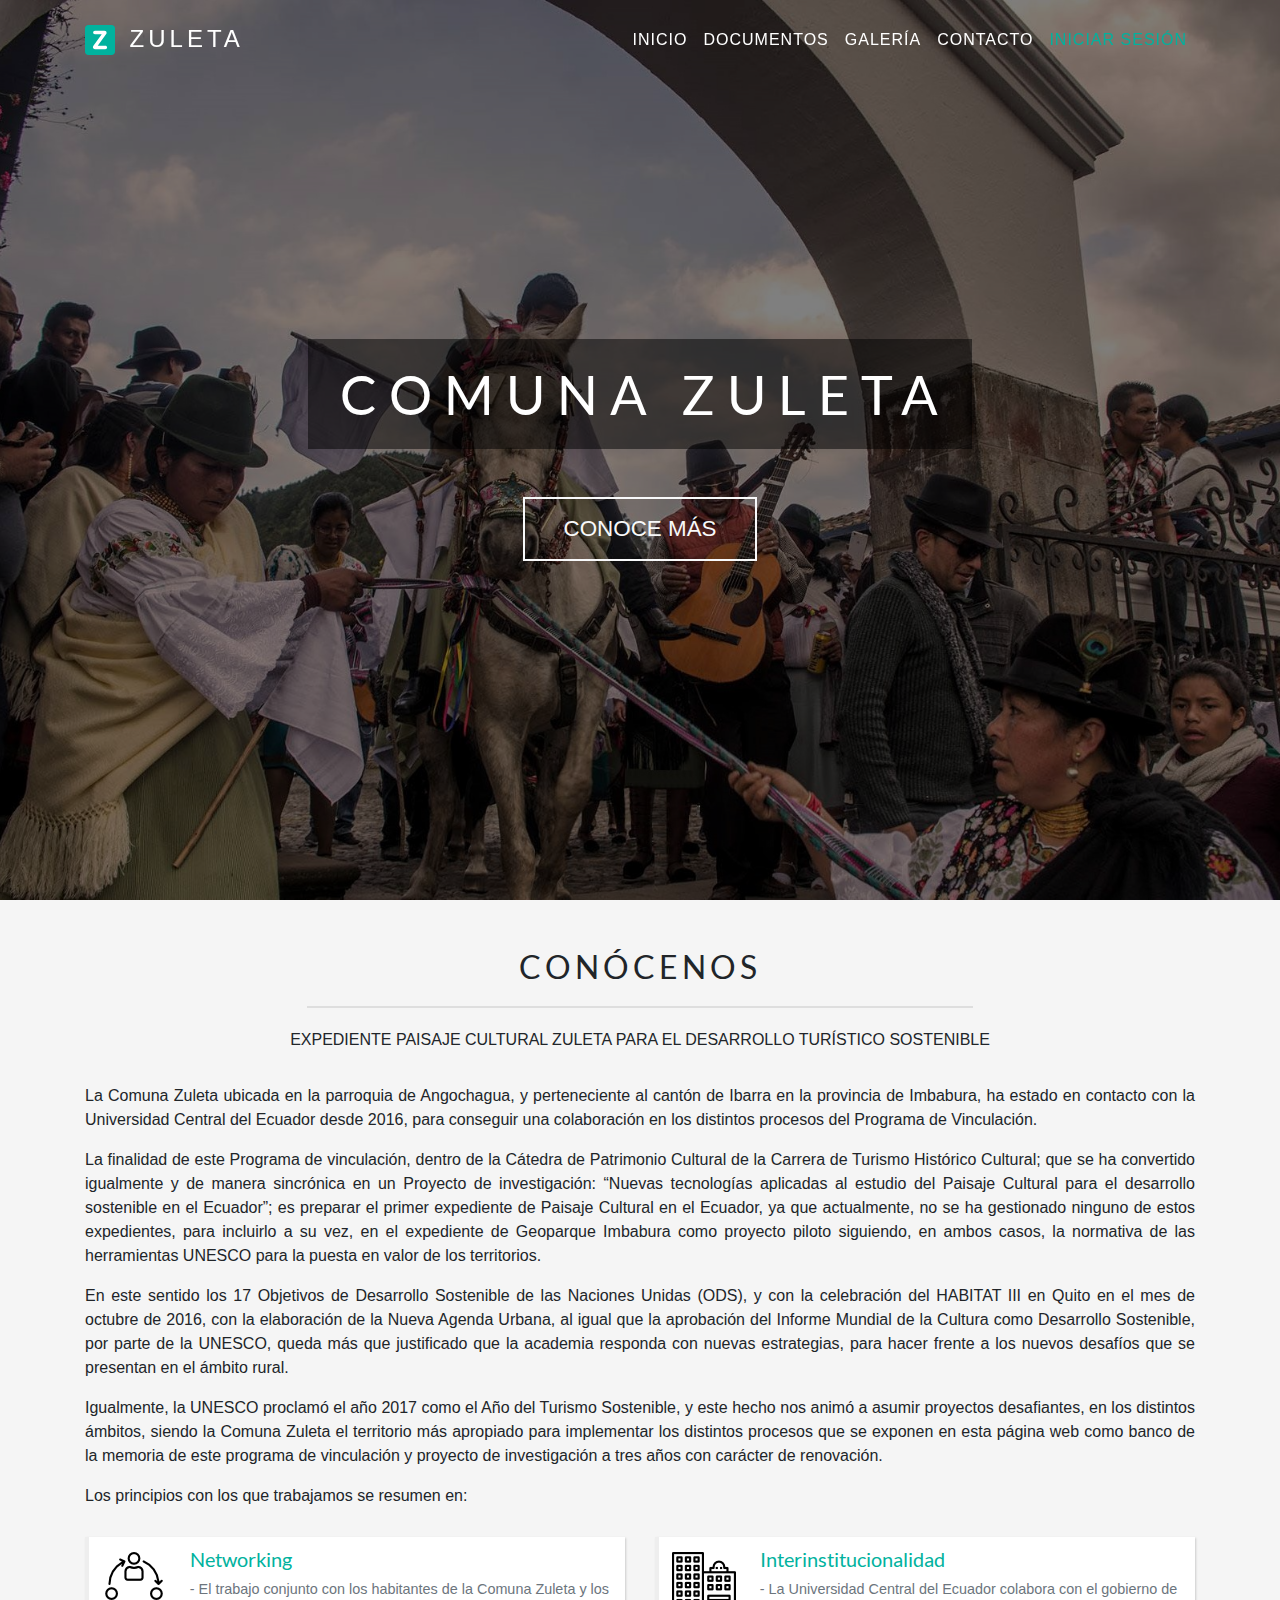
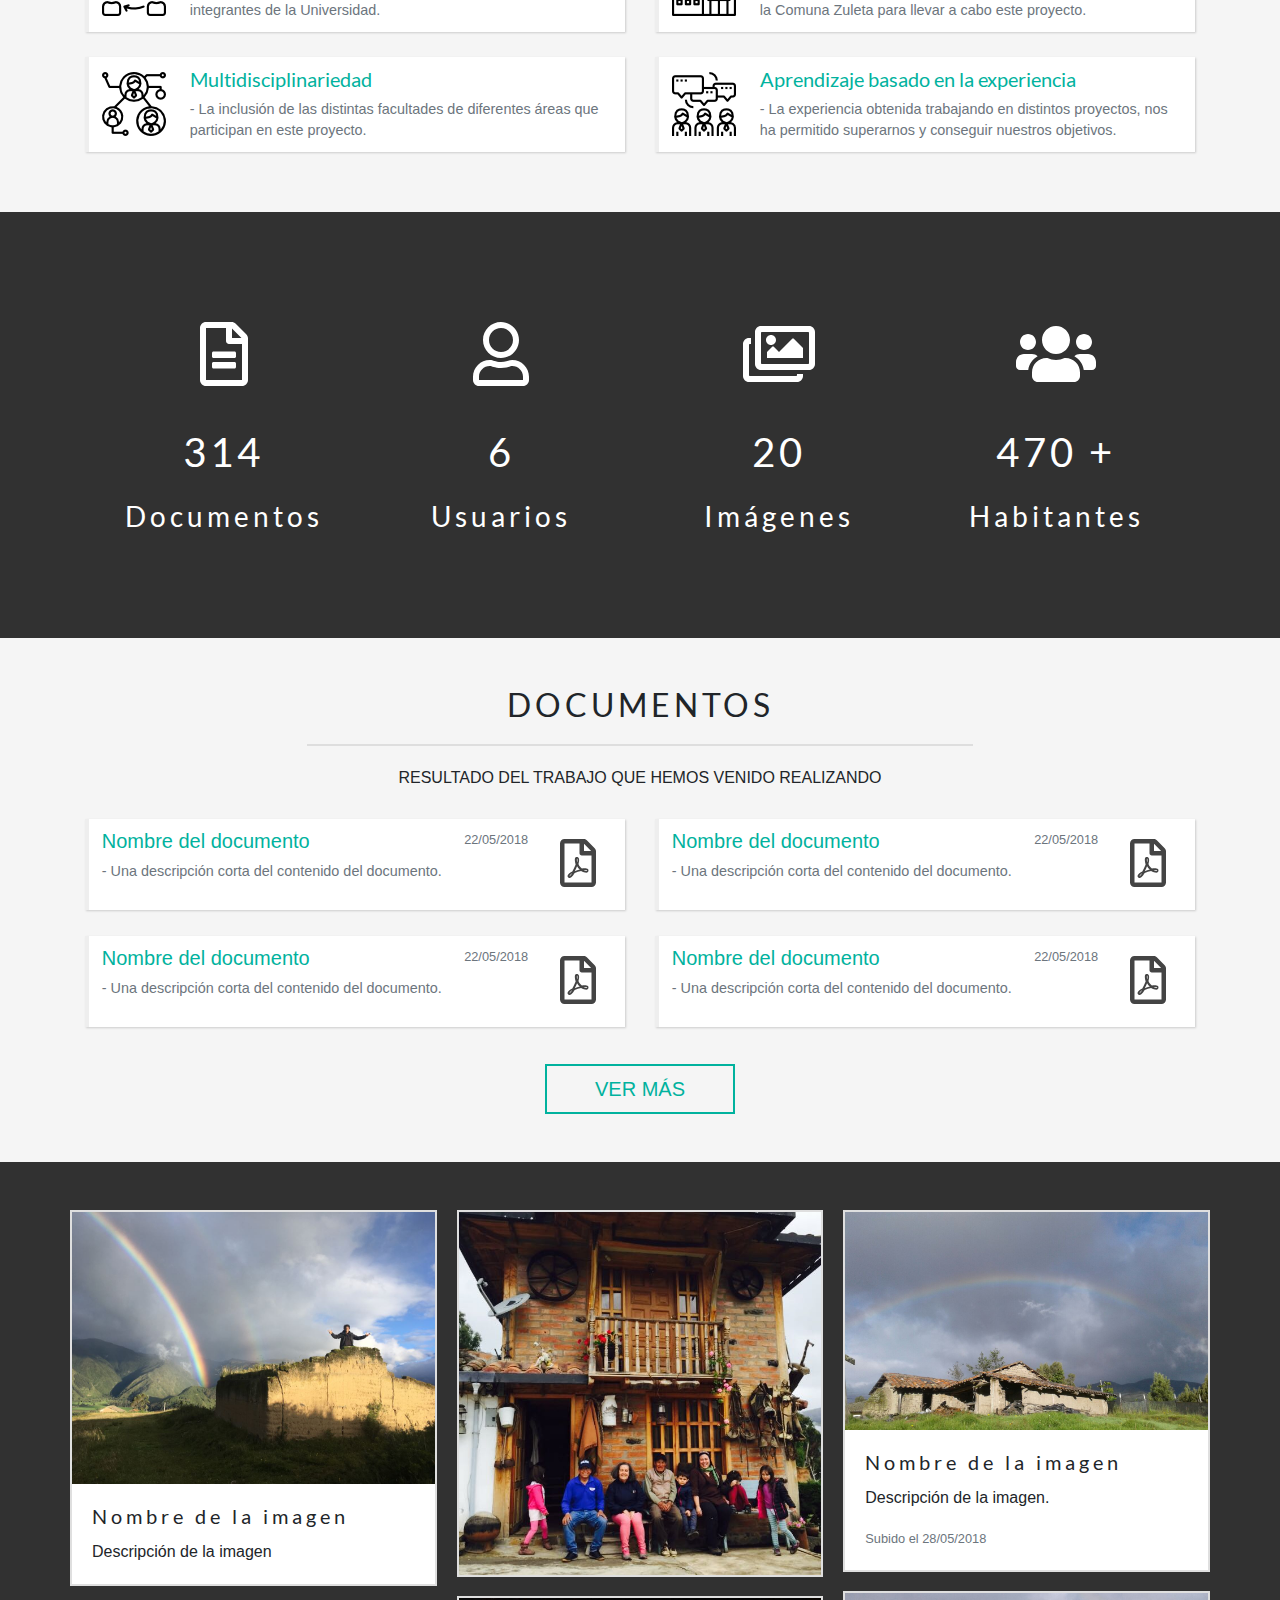
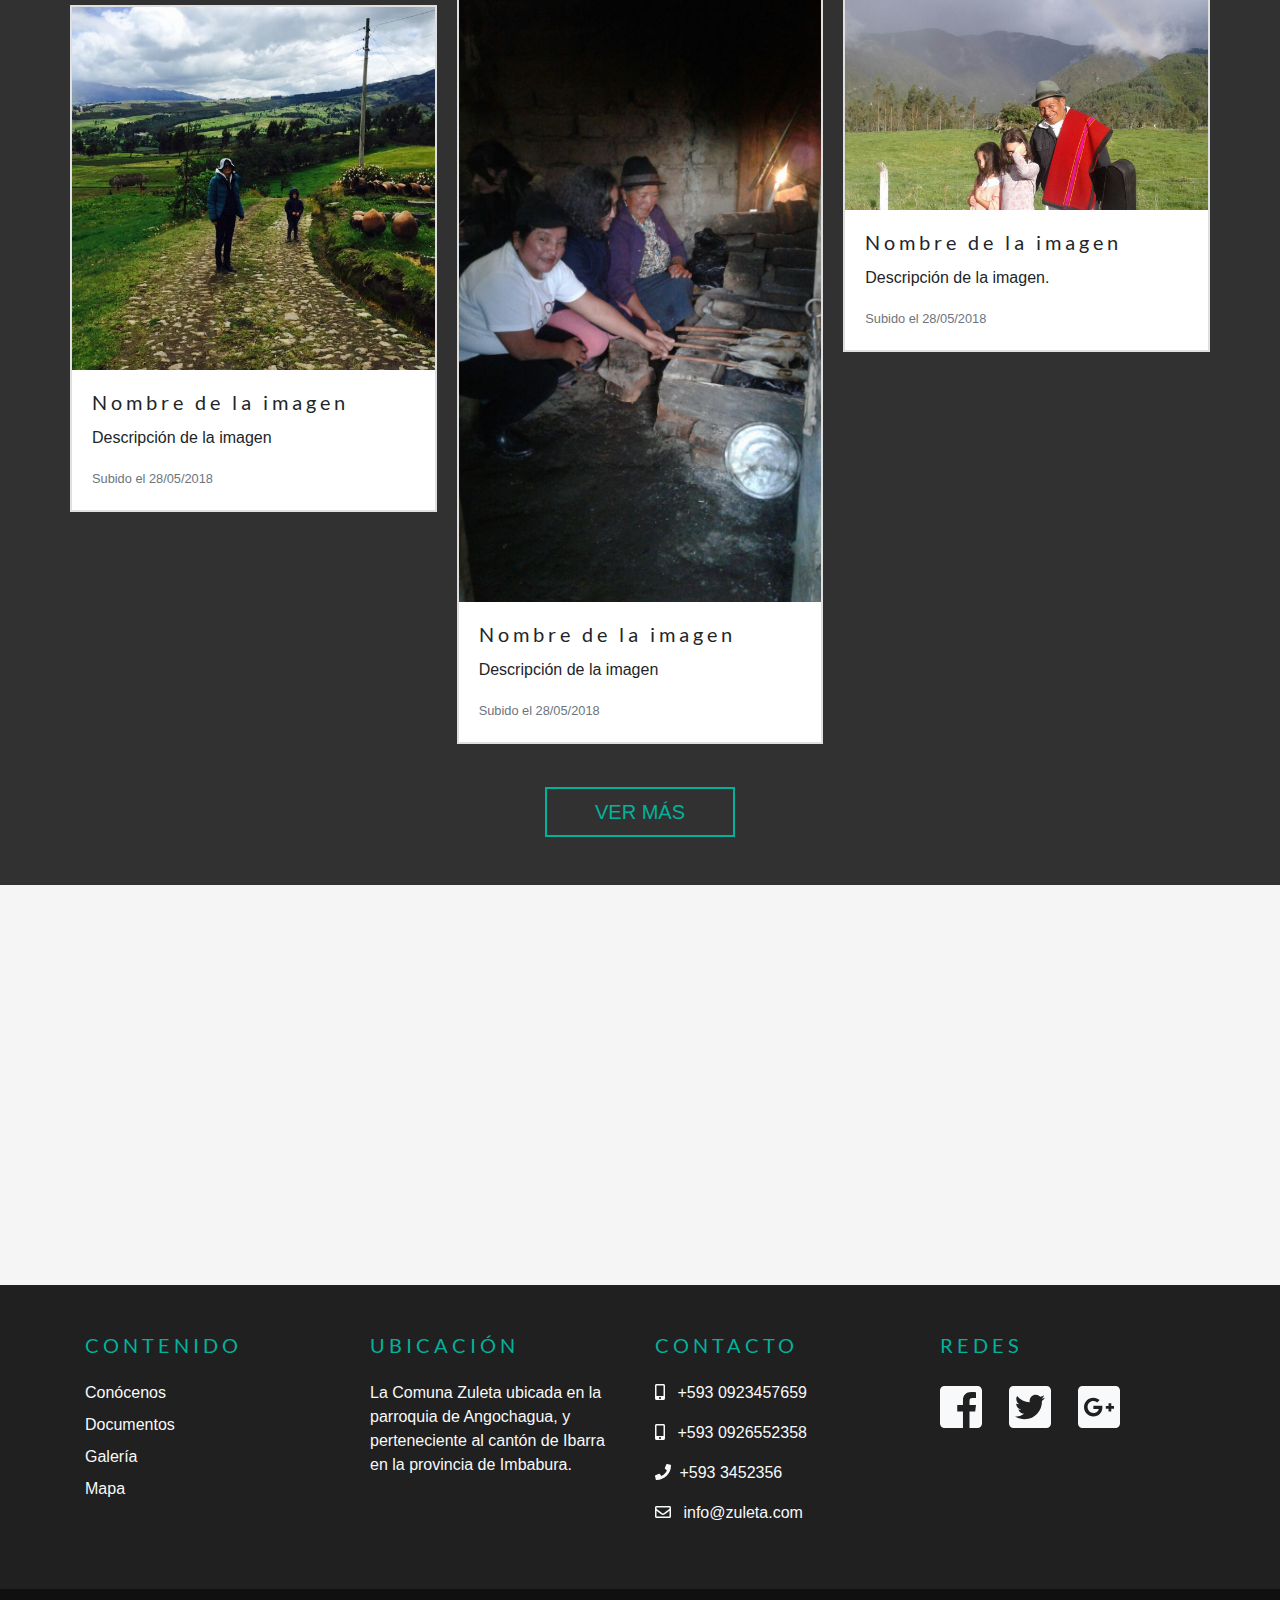
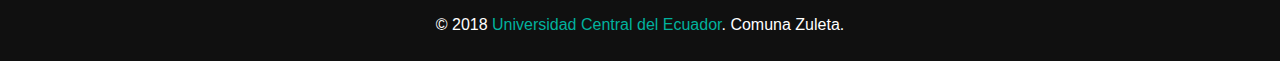
<file: index.html>
<!doctype html>
<html lang="es">

<head>
    <!-- Required meta tags -->
    <meta charset="utf-8">
    <meta name="viewport" content="width=device-width, initial-scale=1, shrink-to-fit=no">

    <!-- Favicon -->
    <link rel="icon" type="image/png" sizes="32x32" href="images/favicon.png">

    <!-- CSS Files -->
    <link rel="stylesheet" type="text/css" href="css/bootstrap.css">
    <link rel="stylesheet" type="text/css" href="css/animate.css">
    <link rel="stylesheet" type="text/css" href="css/lightbox.css">
    <link rel="stylesheet" type="text/css" href="css/style.css">

    <title>Zuleta | Inicio</title>
</head>

<body>
    <div id="preloader"></div>

    <header>
        <nav id="navbar-scroll" class="navbar fixed-top navbar-expand-lg navbar-dark">
            <div class="container">
                <a class="navbar-brand" href="index.html">
                    <img src="images/logo.svg" width="30" height="30" class="logo d-inline-block align-top mr-2" alt="logo" />
                    <span class="h4">zuleta</span>
                </a>
                <button class="navbar-toggler" type="button" data-toggle="collapse" data-target="#sub-menu"
                    aria-controls="sub-menu" aria-expanded="false" aria-label="Toggle navigation">
                    <span class="navbar-toggler-icon"></span>
                </button>

                <div class="collapse navbar-collapse pt-md-3 pt-lg-0" id="sub-menu">
                    <ul class="navbar-nav ml-auto">
                        <li class="nav-item active">
                            <a class="nav-link" href="index.html">Inicio</a>
                        </li>
                        <li class="nav-item">
                            <a class="nav-link" href="#">Documentos</a>
                        </li>
                        <li class="nav-item">
                            <a class="nav-link" href="gallery.html">Galería</a>
                        </li>
                        <li class="nav-item">
                            <a class="nav-link" href="#">Contacto</a>
                        </li>
                        <li class="nav-item">
                            <form class="form-inline">
                                <a class="nav-link text-primary" href="login.html">Iniciar Sesión</a>
                            </form>
                        </li>
                    </ul>
                </div>
            </div>
        </nav>
    </header>

    <main>
        <section id="page-header" class="parallax" style="background-image: url('images/bg/bg1.jpg');">
            <div class="full-screen d-flex" style="background-color: rgba(0,0,0, .5);">
                <div class="container align-self-center">
                    <div class="text-center">
                        <h1 class="text-uppercase animated fadeInDown">Comuna Zuleta</h1>
                        <br />
                        <a href="#about" class="btn btn-outline-light btn-lg text-uppercase" data-scroll>Conoce más</a>
                    </div>
                </div>
            </div>
        </section>

        <section id="about">
            <div class="container py-5">
                <div class="row">
                    <div class="col text-center">
                        <h2 class="text-uppercase">Conócenos</h2>
                        <hr />
                        <p class="text-uppercase">EXPEDIENTE PAISAJE CULTURAL ZULETA PARA EL DESARROLLO TURÍSTICO
                            SOSTENIBLE</p>
                    </div>
                </div>
                <div class="row text-center pt-3 justify-content-center">
                    <div class="col text-justify">
                        <p>La Comuna Zuleta ubicada en la parroquia de Angochagua, y perteneciente al cantón de Ibarra
                            en la
                            provincia de Imbabura, ha estado en contacto con la Universidad Central del Ecuador desde
                            2016,
                            para conseguir una colaboración en los distintos procesos del Programa de Vinculación.</p>

                        <p>La finalidad de este Programa de vinculación, dentro de la Cátedra de Patrimonio Cultural de
                            la Carrera
                            de Turismo Histórico Cultural; que se ha convertido igualmente y de manera sincrónica en un
                            Proyecto
                            de investigación: “Nuevas tecnologías aplicadas al estudio del Paisaje Cultural para el
                            desarrollo
                            sostenible en el Ecuador”; es preparar el primer expediente de Paisaje Cultural en el
                            Ecuador,
                            ya que actualmente, no se ha gestionado ninguno de estos expedientes, para incluirlo a su
                            vez,
                            en el expediente de Geoparque Imbabura como proyecto piloto siguiendo, en ambos casos, la
                            normativa
                            de las herramientas UNESCO para la puesta en valor de los territorios.</p>

                        <p>En este sentido los 17 Objetivos de Desarrollo Sostenible de las Naciones Unidas (ODS), y
                            con la
                            celebración del HABITAT III en Quito en el mes de octubre de 2016, con la elaboración de la
                            Nueva
                            Agenda Urbana, al igual que la aprobación del Informe Mundial de la Cultura como Desarrollo
                            Sostenible,
                            por parte de la UNESCO, queda más que justificado que la academia responda con nuevas
                            estrategias,
                            para hacer frente a los nuevos desafíos que se presentan en el ámbito rural.</p>

                        <p>Igualmente, la UNESCO proclamó el año 2017 como el Año del Turismo Sostenible, y este hecho
                            nos animó
                            a asumir proyectos desafiantes, en los distintos ámbitos, siendo la Comuna Zuleta el
                            territorio
                            más apropiado para implementar los distintos procesos que se exponen en esta página web
                            como
                            banco de la memoria de este programa de vinculación y proyecto de investigación a tres años
                            con
                            carácter de renovación.</p>

                        <p>Los principios con los que trabajamos se resumen en:</p>
                    </div>
                </div>
                <div class="row justify-content-center">
                    <div class="col-lg-6 ">
                        <div class="block d-flex">
                            <img class="mr-4 align-self-center" src="images/icon/networking.png">
                            <div class="content">
                                <h5 class="text-primary">Networking</h5>
                                <p class="text-muted m-0">- El trabajo conjunto con los habitantes de la Comuna Zuleta
                                    y los integrantes de la Universidad.</p>
                            </div>
                        </div>
                    </div>
                    <div class="col-lg-6">
                        <div class="block d-flex">
                            <img class="mr-4 align-self-center" src="images/icon/interinstitucionalidad.png">
                            <div class="content">
                                <h5 class="text-primary">Interinstitucionalidad</h5>
                                <p class="text-muted m-0">- La Universidad Central del Ecuador colabora con el gobierno
                                    de la Comuna Zuleta para llevar
                                    a cabo este proyecto.</p>
                            </div>
                        </div>
                    </div>
                    <div class="col-lg-6">
                        <div class="block d-flex">
                            <img class="mr-4 align-self-center" src="images/icon/multidisciplinariedad.png">
                            <div class="content">
                                <h5 class="text-primary">Multidisciplinariedad</h5>
                                <p class="text-muted m-0">- La inclusión de las distintas facultades de diferentes
                                    áreas que participan en este proyecto.</p>
                            </div>
                        </div>
                    </div>
                    <div class="col-lg-6">
                        <div class="block d-flex">
                            <img class="mr-4 align-self-center" src="images/icon/experiencia.png">
                            <div class="content">
                                <h5 class="text-primary">Aprendizaje basado en la experiencia</h5>
                                <p class="text-muted m-0">- La experiencia obtenida trabajando en distintos proyectos,
                                    nos ha permitido superarnos
                                    y conseguir nuestros objetivos.</p>
                            </div>
                        </div>
                    </div>
                </div>
            </div>
        </section>

        <section id="stats" class="parallax" style="background-image: url('images/bg/bg2.jpg');">
            <div class="filter-dark">
                <div class="container text-white">
                    <div class="row py-5 no-gutters">

                        <div class="col-6 col-lg-3">
                            <div class="stat-item text-center">
                                <span class="icon">
                                    <i class="far fa-file-alt"></i>
                                </span>
                                <h1 class="my-4">314</h1>
                                <h3>Documentos</h3>
                            </div>
                        </div>
                        <div class="col-6 col-lg-3">
                            <div class="stat-item text-center">
                                <span class="icon">
                                    <i class="far fa-user"></i>
                                </span>
                                <h1 class="counter my-4">40</h1>
                                <h3>Usuarios</h3>
                            </div>
                        </div>
                        <div class="col-6 col-lg-3">
                            <div class="stat-item text-center">
                                <span class="icon">
                                    <i class="far fa-images"></i>
                                </span>
                                <h1 class="counter my-4">132</h1>
                                <h3>Imágenes</h3>
                            </div>
                        </div>
                        <div class="col-6 col-lg-3">
                            <div class="stat-item text-center">
                                <span class="icon">
                                    <i class="fas fa-users"></i>
                                </span>
                                <h1 class="my-4">
                                    <span class="counter">3200</span>
                                    <span>+</span>
                                </h1>
                                <h3>Habitantes</h3>
                            </div>
                        </div>
                    </div>
                </div>
            </div>
        </section>

        <section id="documents">
            <div class="container py-5">
                <div class="row">
                    <div class="col text-center">
                        <h2 class="text-uppercase">Documentos</h2>
                        <hr />
                        <p class="text-uppercase">Resultado del trabajo que hemos venido realizando</p>
                    </div>
                </div>

                <div class="row">

                    <div class="col-lg-6 ">
                        <div class="block d-flex">
                            <div class="content flex-grow-1">
                                <div class="d-flex">
                                    <a href="#" class="file-link text-primary h5 flex-grow-1" data-toggle="modal"
                                        data-target="#modal-file-info">Nombre del documento</a>
                                    <span class="file-date text-muted">22/05/2018</span>
                                </div>
                                <p class="text-secondary m-0">- Una descripción corta del contenido del documento.</p>
                            </div>
                            <a href="#" target="_blank" class="file-icon align-self-center">
                                <i class="far fa-file-pdf"></i>
                            </a>
                        </div>
                    </div>

                    <div class="col-lg-6 ">
                        <div class="block d-flex">
                            <div class="content flex-grow-1">
                                <div class="d-flex">
                                    <a href="#" class="file-link text-primary h5 flex-grow-1" data-toggle="modal"
                                        data-target="#modal-file-info">Nombre del documento</a>
                                    <span class="file-date text-muted">22/05/2018</span>
                                </div>
                                <p class="text-secondary m-0">- Una descripción corta del contenido del documento.</p>
                            </div>
                            <a href="#" target="_blank" class="file-icon align-self-center">
                                <i class="far fa-file-pdf"></i>
                            </a>
                        </div>
                    </div>

                    <div class="col-lg-6 ">
                        <div class="block d-flex">
                            <div class="content flex-grow-1">
                                <div class="d-flex">
                                    <a href="#" class="file-link text-primary h5 flex-grow-1" data-toggle="modal"
                                        data-target="#modal-file-info">Nombre del documento</a>
                                    <span class="file-date text-muted">22/05/2018</span>
                                </div>
                                <p class="text-secondary m-0">- Una descripción corta del contenido del documento.</p>
                            </div>
                            <a href="#" target="_blank" class="file-icon align-self-center">
                                <i class="far fa-file-pdf"></i>
                            </a>
                        </div>
                    </div>

                    <div class="col-lg-6 ">
                        <div class="block d-flex">
                            <div class="content flex-grow-1">
                                <div class="d-flex">
                                    <a href="#" class="file-link text-primary h5 flex-grow-1" data-toggle="modal"
                                        data-target="#modal-file-info">Nombre del documento</a>
                                    <span class="file-date text-muted">22/05/2018</span>
                                </div>
                                <p class="text-secondary m-0">- Una descripción corta del contenido del documento.</p>
                            </div>
                            <a href="#" target="_blank" class="file-icon align-self-center">
                                <i class="far fa-file-pdf"></i>
                            </a>
                        </div>
                    </div>
                </div>

                <div class="row mt-4">
                    <div class="col text-center">
                        <a href="#" class="btn btn-outline-primary btn-lg px-5 text-uppercase">Ver más</a>
                    </div>
                </div>
            </div>
        </section>

        <section id="gallery" class="parallax" style="background-image: url('images/bg/bg3.jpg');">
            <div class="filter-dark">
                <div class="container py-5">
                    <div class="row">
                        <div class="card-columns">
                            <div class="card card-lightbox">
                                <a href="images/gallery/img1.jpeg" data-toggle="lightbox">
                                    <img src="images/gallery/img1.jpeg" class="card-img-top image-lightbox">
                                </a>
                                <div class="card-body">
                                    <h5 class="card-title">Nombre de la imagen</h5>
                                    <p class="card-text">Descripción de la imagen</p>
                                </div>
                            </div>
                            <div class="card card-lightbox">
                                <a href="images/gallery/img2.jpeg" data-toggle="lightbox">
                                    <img src="images/gallery/img2.jpeg" class="card-img-top image-lightbox">
                                </a>
                                <div class="card-body">
                                    <h5 class="card-title">Nombre de la imagen</h5>
                                    <p class="card-text">Descripción de la imagen</p>
                                    <p class="card-text">
                                        <small class="text-muted">Subido el 28/05/2018</small>
                                    </p>
                                </div>
                            </div>
                            <div class="card card-lightbox">
                                <a href="images/gallery/img3.jpeg" data-toggle="lightbox">
                                    <img src="images/gallery/img3.jpeg" class="card-img-top image-lightbox">
                                </a>
                            </div>
                            <div class="card card-lightbox">
                                <a href="images/gallery/img4.jpeg" data-toggle="lightbox">
                                    <img src="images/gallery/img4.jpeg" class="card-img-top image-lightbox">
                                </a>
                                <div class="card-body">
                                    <h5 class="card-title">Nombre de la imagen</h5>
                                    <p class="card-text">Descripción de la imagen</p>
                                    <p class="card-text">
                                        <small class="text-muted">Subido el 28/05/2018</small>
                                    </p>
                                </div>
                            </div>

                            <div class="card card-lightbox">
                                <a href="images/gallery/img5.jpeg" data-toggle="lightbox">
                                    <img src="images/gallery/img5.jpeg" class="card-img-top image-lightbox">
                                </a>
                                <div class="card-body">
                                    <h5 class="card-title">Nombre de la imagen</h5>
                                    <p class="card-text">Descripción de la imagen.</p>
                                    <p class="card-text">
                                        <small class="text-muted">Subido el 28/05/2018</small>
                                    </p>
                                </div>
                            </div>

                            <div class="card card-lightbox">
                                <a href="images/gallery/img6.jpeg" data-toggle="lightbox">
                                    <img src="images/gallery/img6.jpeg" class="card-img-top image-lightbox">
                                </a>
                                <div class="card-body">
                                    <h5 class="card-title">Nombre de la imagen</h5>
                                    <p class="card-text">Descripción de la imagen.</p>
                                    <p class="card-text">
                                        <small class="text-muted">Subido el 28/05/2018</small>
                                    </p>
                                </div>
                            </div>
                        </div>
                    </div>
                    <div class="row mt-4">
                        <div class="col text-center">
                            <a href="gallery.html" class="btn btn-outline-primary btn-lg px-5 text-uppercase">Ver más</a>
                        </div>
                    </div>
                </div>
            </div>
        </section>

        <section id="map" style="height: 400px;">
            <iframe src="https://www.google.com/maps/embed?pb=!1m14!1m8!1m3!1d15959.170275817747!2d-78.0708985!3d0.2058551!3m2!1i1024!2i768!4f13.1!3m3!1m2!1s0x0%3A0xc4811754a2cc2a3b!2sHacienda+Zuleta!5e0!3m2!1ses-419!2sec!4v1526780826918"
                width="100%" height="100%" frameborder="0" style="border:0" allowfullscreen=""></iframe>
        </section>

        <section id="bottom">
            <div class="container py-5">
                <div class="row text-light">
                    <div class="col-6 col-md-3">
                        <h5 class="mb-4 text-uppercase text-primary">
                            Contenido
                        </h5>
                        <a href="#about" class="d-block pb-2" data-scroll>Conócenos</a>
                        <a href="#documents" class="d-block pb-2" data-scroll>Documentos</a>
                        <a href="#gallery" class="d-block pb-2" data-scroll>Galería</a>
                        <a href="#map" class="d-block pb-2" data-scroll>Mapa</a>
                    </div>
                    <div class="col-6 col-md-3">
                        <h5 class="mb-4 text-uppercase text-primary">
                            Ubicación
                        </h5>
                        <p>La Comuna Zuleta ubicada en la parroquia de Angochagua, y perteneciente al cantón de Ibarra
                            en la
                            provincia de Imbabura.</p>
                    </div>
                    <div class="col-6 col-md-3">
                        <h5 class="mb-4 text-uppercase text-primary">
                            Contacto
                        </h5>
                        <p>
                            <span class="mr-2">
                                <i class="fas fa-mobile-alt"></i>
                            </span>
                            <span>+593 0923457659</span>
                        </p>
                        <p>
                            <span class="mr-2">
                                <i class="fas fa-mobile-alt"></i>
                            </span>
                            <span>+593 0926552358</span>
                        </p>
                        <p>
                            <span class="mr-1">
                                <i class="fas fa-phone"></i>
                            </span>
                            <span>+593 3452356</span>
                        </p>
                        <p>
                            <span class="mr-2">
                                <i class="far fa-envelope"></i>
                            </span>
                            <span>info@zuleta.com</span>
                        </p>
                    </div>
                    <div class="col-6 col-md-3">
                        <h5 class="mb-3 text-uppercase text-primary">
                            Redes
                        </h5>
                        <a href="https://www.facebook.com/lacentralec/" target="_blank" class="media d-inline-block pb-2">
                            <i class="fab fa-facebook-square"></i>
                        </a>
                        <a href="https://twitter.com/lacentralec" class="media d-inline-block pb-2">
                            <i class="fab fa-twitter-square"></i>
                        </a>
                        <a href="https://www.uce.edu.ec" class="media d-inline-block pb-2">
                            <i class="fab fa-google-plus-square"></i>
                        </a>
                    </div>
                </div>
            </div>
        </section>
    </main>

    <footer id="footer">
        <div class="py-4 text-center">
            © 2018
            <a target="_blank" href="http://www.uce.edu.ec">Universidad Central del Ecuador</a>. Comuna Zuleta.
        </div>
    </footer>

    <!-- Modal -->
    <div class="modal fade" id="modal-file-info" tabindex="-1" role="dialog" aria-hidden="true">
        <div class="modal-dialog modal-dialog-centered" role="document">
            <div class="modal-content">
                <div class="modal-header">
                    <h5 class="modal-title">Datos</h5>
                    <button type="button" class="close" data-dismiss="modal" aria-label="Close">
                        <span aria-hidden="true">&times;</span>
                    </button>
                </div>
                <div class="modal-body">
                    <div class="container-fluid">
                        <div class="row">
                            <div class="col-12">
                                <p class="mb-0 text-primary">Nombre:</p>
                                <p>Nombre del documento</p>
                            </div>
                            <div class="col-6">
                                <p class="mb-0 text-primary">Categoria:</p>
                                <p>Oficio</p>
                            </div>
                            <div class="col-6">
                                <p class="mb-0 text-primary">Tipo:</p>
                                <p>Importante</p>
                            </div>
                            <div class="col-12">
                                <p class="mb-0 text-primary">Descripcion:</p>
                                <p>El trabajo conjunto con los habitantes de la Comuna Zuleta y los integrantes de la
                                    Universidad.</p>
                            </div>
                            <div class="col-6">
                                <p class="mb-0 text-primary">Alcance:</p>
                                <p>Publico</p>
                            </div>
                            <div class="col-6">
                                <p class="mb-0 text-primary">Fecha:</p>
                                <p>22/05/2018</p>
                            </div>
                            <div class="col-12">
                                <p class="mb-0 text-primary">Enlace:</p>
                                <p>https://hackerthemes.com/bootstrap-cheatsheet/</p>
                            </div>
                        </div>
                    </div>
                </div>
                <div class="modal-footer">
                    <button type="button" class="btn btn-secondary" data-dismiss="modal">Cerrar</button>
                </div>
            </div>
        </div>
    </div>

    <!-- JavaScript Files -->
    <script src="js/jquery.min.js"></script>
    <script src="js/bootstrap.min.js"></script>
    <script src="js/fontawesome-all.min.js"></script>
    <script src="js/plugins.js"></script>
    <script src="js/lightbox.min.js"></script>
    <script src="js/app.js"></script>
    <script>
        var navbarCollapse = function () {
            if ($("#navbar-scroll").offset().top > 100) {
                $("#navbar-scroll").addClass("bg-dark");
            } else {
                $("#navbar-scroll").removeClass("bg-dark");
            }
        };
        navbarCollapse();
        // Collapse the navbar when page is scrolled
        $(window).scroll(navbarCollapse);
    </script>
</body>

</html>
</file>
<file: css/style.css>
#navbar-scroll{padding-top:20px;padding-bottom:20px;transition:background 0.3s ease-in-out, padding-top 0.3s ease-in-out, padding-bottom 0.3s}#navbar-scroll.bg-dark{padding:0.5rem 1rem;transition:background 0.3s ease-in-out, padding-top 0.3s ease-in-out, padding-bottom 0.3s}@media (max-width: 992px){#navbar-scroll{padding:0.5rem 1rem;background:black !important}}.navbar{font-family:sans-serif;letter-spacing:1px;text-transform:uppercase}.navbar .navbar-brand span{letter-spacing:4px}.navbar .navbar-toggler{border:none}.navbar.bg-dark{background:black !important}.navbar .navbar-collapse .nav-link{color:white}.navbar .navbar-collapse .nav-link:hover{color:#ced4da}@font-face{font-family:"Lato";src:url(../font/Lato-Regular.ttf)}html{position:relative;min-height:100%}body{background-color:#f5f5f5;margin-bottom:72px}h1,h2,h3,h4,h5{font-family:"Lato", sans-serif;letter-spacing:4px}hr{margin:20px auto;max-width:60%;opacity:0.9}#preloader{position:fixed;top:0;left:0;width:100%;height:100%;z-index:2000;overflow:hidden;background-image:url(../images/loading.gif);background-repeat:no-repeat;background-color:#f5f5f5;background-position:center}.full-screen{height:100vh}.parallax{background:no-repeat center center fixed;background-size:cover}.filter-dark{background-color:rgba(0,0,0,0.8)}#page-header h1{font-weight:500;font-size:3.4rem;color:white;display:inline-block;padding:1.4rem 1.4rem 1.4rem 2rem;margin-bottom:3rem;letter-spacing:12px;background-color:rgba(0,0,0,0.5)}#page-header .btn{font-weight:500;font-size:1.4rem;padding:0.8rem 2.4rem;transition:all 0.8s}@media (max-width: 768px){#page-header h1{font-size:2.4rem;padding:1rem 1rem 1rem 1.6rem}#page-header .btn{font-weight:400;font-size:1.2rem;padding:0.6rem 2.2rem}}.block{padding:0.6rem 0.8rem;margin:0.8rem 0;background-color:white;border-left:4px solid #eee;box-shadow:1px 1px 2px #ccc;transition:border-left 0.8s}.block .content p{font-size:0.9rem}.block .content h5{letter-spacing:0px}.block .file-link{text-decoration:none}.block .file-icon{font-size:3rem;padding:0 1rem 0 2rem;color:#444;transition:color 0.4s}.block .file-icon:hover,.block .file-icon:active{color:#01b29e}.block .file-date{padding-top:0.1rem;font-size:0.8rem}.block:hover,.block:active{border-left:4px solid #01b29e}@media (max-width: 576px){.block .file-icon{padding:0 0.6rem 0 1rem}}.card-lightbox{position:relative;overflow:hidden}.card-lightbox .image-lightbox{transition:transform 0.3s}.card-lightbox .image-lightbox:hover{transform:scale(1.06)}#stats .stat-item{padding:3rem 0}#stats .stat-item .icon{font-size:4rem}@media (max-width: 576px){#stats .stat-item .icon{font-size:3rem}#stats .stat-item h1{font-size:1.8rem}#stats .stat-item h3{font-size:1.4rem}}#bottom{background-color:#202020}#bottom a{color:#f8f9fa;text-decoration:none}#bottom a:hover,#bottom a:active{color:#01b29e}#bottom .media{font-size:3rem;padding-right:1.4rem}#footer{background-color:#101010;color:white;position:absolute;bottom:0;width:100%}#footer a{text-decoration:none}html{position:relative;min-height:100%}body{overflow-x:hidden}body.sticky-footer{margin-bottom:56px}body.sticky-footer .content-wrapper{min-height:calc(100vh - 56px - 56px)}body.fixed-nav{padding-top:56px}.content-wrapper{min-height:calc(100vh - 56px);padding-top:1rem}.scroll-to-top{position:fixed;right:15px;bottom:3px;display:none;width:50px;height:50px;text-align:center;color:white;background:rgba(52,58,64,0.5);line-height:45px}.scroll-to-top:focus,.scroll-to-top:hover{color:white}.scroll-to-top:hover{background:#343a40}.scroll-to-top i{font-weight:800}.smaller{font-size:0.7rem}.o-hidden{overflow:hidden !important}.z-0{z-index:0}.z-1{z-index:1}#mainNav .navbar-collapse{overflow:auto;max-height:75vh}#mainNav .navbar-collapse .navbar-nav .nav-item .nav-link{cursor:pointer}#mainNav .navbar-collapse .navbar-sidenav .sidenav-second-level,#mainNav .navbar-collapse .navbar-sidenav .sidenav-third-level{padding-left:0}#mainNav .navbar-collapse .navbar-sidenav .sidenav-second-level>li>a,#mainNav .navbar-collapse .navbar-sidenav .sidenav-third-level>li>a{display:block;padding:0.5em 0}#mainNav .navbar-collapse .navbar-sidenav .sidenav-second-level>li>a:focus,#mainNav .navbar-collapse .navbar-sidenav .sidenav-second-level>li>a:hover,#mainNav .navbar-collapse .navbar-sidenav .sidenav-third-level>li>a:focus,#mainNav .navbar-collapse .navbar-sidenav .sidenav-third-level>li>a:hover{text-decoration:none}#mainNav .navbar-collapse .navbar-sidenav .sidenav-second-level>li>a{padding-left:1em}#mainNav .navbar-collapse .navbar-sidenav .sidenav-third-level>li>a{padding-left:2em}#mainNav .navbar-collapse .sidenav-toggler{display:none}#mainNav .navbar-collapse .navbar-nav>.nav-item.dropdown>.nav-link{position:relative;min-width:45px}#mainNav .navbar-collapse .navbar-nav>.nav-item.dropdown>.nav-link .indicator{position:absolute;top:5px;left:21px;font-size:10px}#mainNav .navbar-collapse .navbar-nav>.nav-item.dropdown .dropdown-menu>.dropdown-item>.dropdown-message{overflow:hidden;max-width:none;text-overflow:ellipsis}@media (min-width: 992px){#mainNav .navbar-brand{width:250px}#mainNav .navbar-collapse{overflow:visible;max-height:none}#mainNav .navbar-collapse .navbar-sidenav{position:absolute;top:0;left:0;-webkit-flex-direction:column;-ms-flex-direction:column;flex-direction:column;margin-top:56px}#mainNav .navbar-collapse .navbar-sidenav>.nav-item{width:250px;padding:0}#mainNav .navbar-collapse .navbar-sidenav>.nav-item>.nav-link{padding:1em}#mainNav .navbar-collapse .navbar-sidenav>.nav-item .sidenav-second-level,#mainNav .navbar-collapse .navbar-sidenav>.nav-item .sidenav-third-level{padding-left:0;list-style:none}#mainNav .navbar-collapse .navbar-sidenav>.nav-item .sidenav-second-level>li,#mainNav .navbar-collapse .navbar-sidenav>.nav-item .sidenav-third-level>li{width:250px}#mainNav .navbar-collapse .navbar-sidenav>.nav-item .sidenav-second-level>li>a,#mainNav .navbar-collapse .navbar-sidenav>.nav-item .sidenav-third-level>li>a{padding:1em}#mainNav .navbar-collapse .navbar-sidenav>.nav-item .sidenav-second-level>li>a{padding-left:2.75em}#mainNav .navbar-collapse .navbar-sidenav>.nav-item .sidenav-third-level>li>a{padding-left:3.75em}#mainNav .navbar-collapse .navbar-nav>.nav-item.dropdown>.nav-link{min-width:0}#mainNav .navbar-collapse .navbar-nav>.nav-item.dropdown>.nav-link:after{width:24px;text-align:center}#mainNav .navbar-collapse .navbar-nav>.nav-item.dropdown .dropdown-menu>.dropdown-item>.dropdown-message{max-width:300px}}#mainNav.fixed-top .sidenav-toggler{display:none}@media (min-width: 992px){#mainNav.fixed-top .navbar-sidenav{height:calc(100vh - 112px)}#mainNav.fixed-top .sidenav-toggler{position:absolute;top:0;left:0;display:flex;-webkit-flex-direction:column;-ms-flex-direction:column;flex-direction:column;margin-top:calc(100vh - 56px)}#mainNav.fixed-top .sidenav-toggler>.nav-item{width:250px;padding:0}#mainNav.fixed-top .sidenav-toggler>.nav-item>.nav-link{padding:1em}}#mainNav.fixed-top.navbar-dark .sidenav-toggler{background-color:#101010}#mainNav.fixed-top.navbar-dark .sidenav-toggler a i{color:#adb5bd}#mainNav.fixed-top.navbar-light .sidenav-toggler{background-color:#dee2e6}#mainNav.fixed-top.navbar-light .sidenav-toggler a i{color:rgba(0,0,0,0.5)}body.sidenav-toggled #mainNav.fixed-top .sidenav-toggler{overflow-x:hidden;width:55px}body.sidenav-toggled #mainNav.fixed-top .sidenav-toggler .nav-item,body.sidenav-toggled #mainNav.fixed-top .sidenav-toggler .nav-link{width:55px !important}body.sidenav-toggled #mainNav.fixed-top #sidenavToggler i{-webkit-transform:scaleX(-1);-moz-transform:scaleX(-1);-o-transform:scaleX(-1);transform:scaleX(-1);filter:FlipH;-ms-filter:'FlipH'}#mainNav.static-top .sidenav-toggler{display:none}@media (min-width: 992px){#mainNav.static-top .sidenav-toggler{display:flex}}body.sidenav-toggled #mainNav.static-top #sidenavToggler i{-webkit-transform:scaleX(-1);-moz-transform:scaleX(-1);-o-transform:scaleX(-1);transform:scaleX(-1);filter:FlipH;-ms-filter:'FlipH'}.content-wrapper{overflow-x:hidden;background:#f5f5f5}@media (min-width: 992px){.content-wrapper{margin-left:250px}}#sidenavToggler i{font-weight:800}.navbar-sidenav-tooltip.show{display:none}@media (min-width: 992px){body.sidenav-toggled .content-wrapper{margin-left:55px}}body.sidenav-toggled .navbar-sidenav{width:55px}body.sidenav-toggled .navbar-sidenav .nav-link-text{display:none}body.sidenav-toggled .navbar-sidenav .nav-item,body.sidenav-toggled .navbar-sidenav .nav-link{width:55px !important}body.sidenav-toggled .navbar-sidenav .nav-item:after,body.sidenav-toggled .navbar-sidenav .nav-link:after{display:none}body.sidenav-toggled .navbar-sidenav .nav-item{white-space:nowrap}body.sidenav-toggled .navbar-sidenav-tooltip.show{display:flex}#mainNav.navbar-dark .navbar-collapse .navbar-sidenav .nav-link-collapse:after{color:#fff}#mainNav.navbar-dark .navbar-collapse .navbar-sidenav>.nav-item>.nav-link{color:#fff}#mainNav.navbar-dark .navbar-collapse .navbar-sidenav>.nav-item>.nav-link:hover{color:#adb5bd}#mainNav.navbar-dark .navbar-collapse .navbar-sidenav>.nav-item .sidenav-second-level>li>a,#mainNav.navbar-dark .navbar-collapse .navbar-sidenav>.nav-item .sidenav-third-level>li>a{color:#fff}#mainNav.navbar-dark .navbar-collapse .navbar-sidenav>.nav-item .sidenav-second-level>li>a:focus,#mainNav.navbar-dark .navbar-collapse .navbar-sidenav>.nav-item .sidenav-second-level>li>a:hover,#mainNav.navbar-dark .navbar-collapse .navbar-sidenav>.nav-item .sidenav-third-level>li>a:focus,#mainNav.navbar-dark .navbar-collapse .navbar-sidenav>.nav-item .sidenav-third-level>li>a:hover{color:#adb5bd}#mainNav.navbar-dark .navbar-collapse .navbar-nav>.nav-item.dropdown>.nav-link:after{color:#adb5bd}@media (min-width: 992px){#mainNav.navbar-dark .navbar-collapse .navbar-sidenav{background:#000}#mainNav.navbar-dark .navbar-collapse .navbar-sidenav li.active a{color:white !important;background-color:#495057}#mainNav.navbar-dark .navbar-collapse .navbar-sidenav li.active a:focus,#mainNav.navbar-dark .navbar-collapse .navbar-sidenav li.active a:hover{color:white}#mainNav.navbar-dark .navbar-collapse .navbar-sidenav>.nav-item .sidenav-second-level,#mainNav.navbar-dark .navbar-collapse .navbar-sidenav>.nav-item .sidenav-third-level{background:#000}}.card-login{max-width:25rem}.card-register{max-width:40rem}footer.sticky-footer{position:absolute;right:0;bottom:0;width:100%;height:56px;background-color:#e9ecef;line-height:55px}@media (min-width: 992px){footer.sticky-footer{width:calc(100% - 250px)}}@media (min-width: 992px){body.sidenav-toggled footer.sticky-footer{width:calc(100% - 55px)}}
</file>
